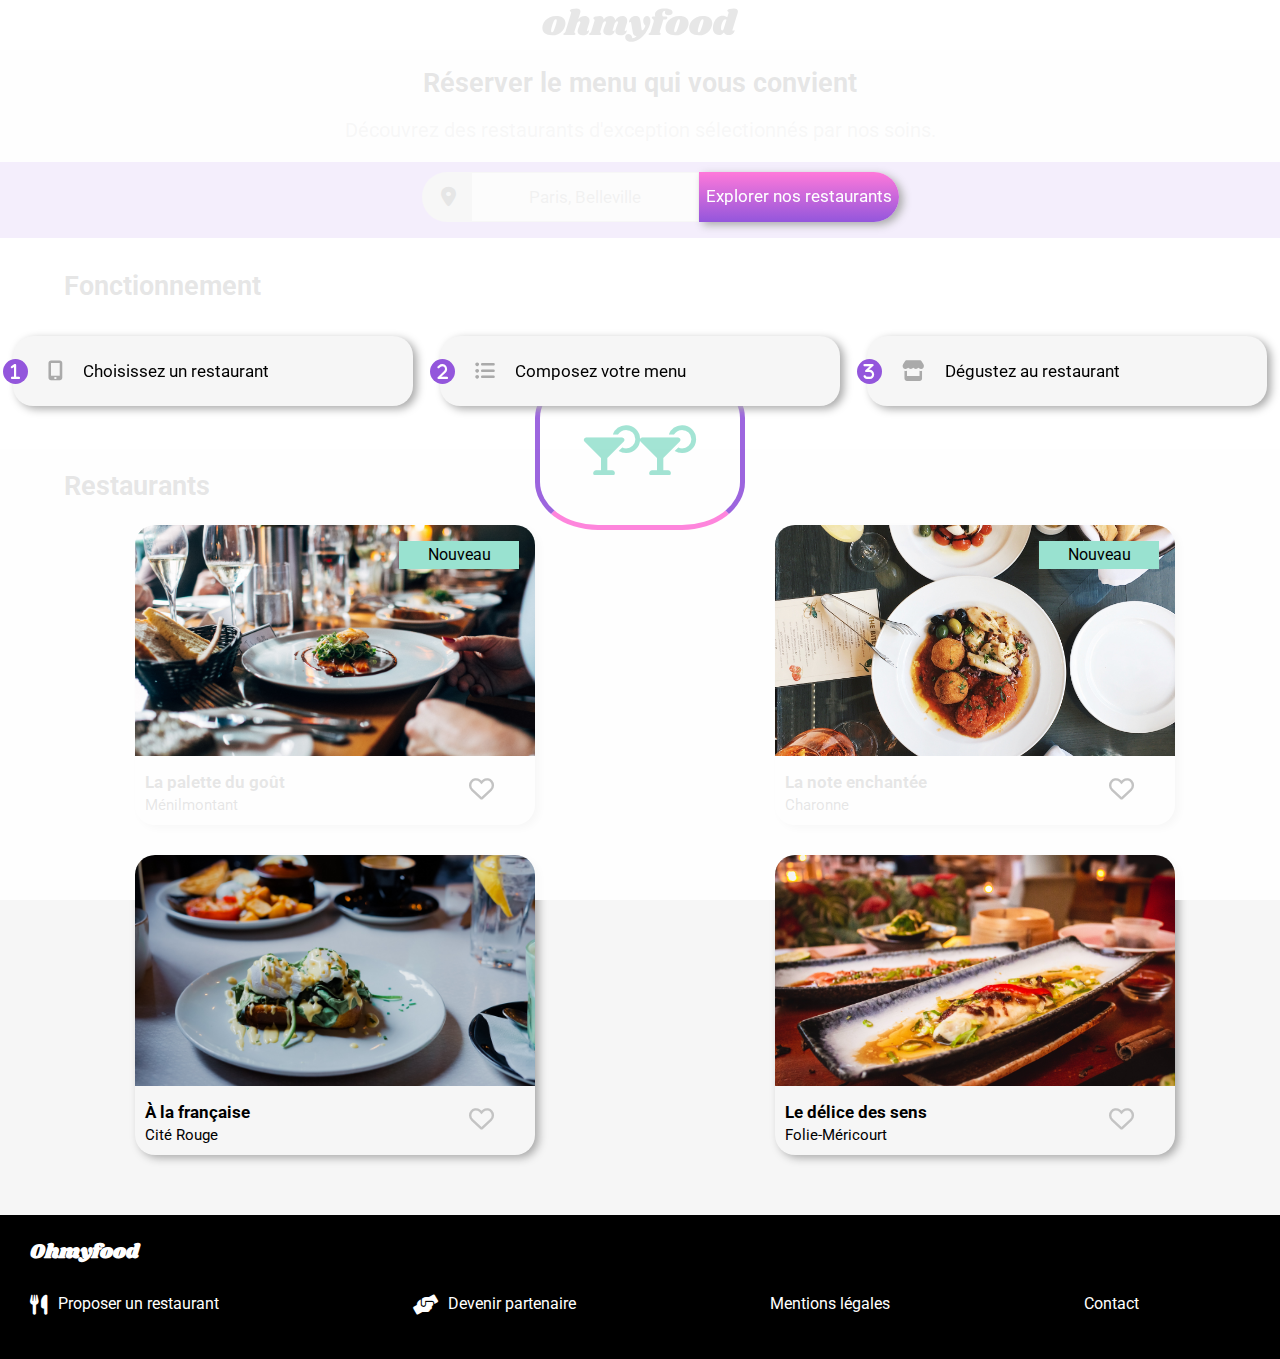
<file: index.html>
<!DOCTYPE html>
<html lang="fr">
    <head>
        <meta charset="UTF-8">
        <meta http-equiv="X-UA-Compatible" content="IE=edge">
        <meta name="viewport" content="width=device-width, initial-scale=1.0">
        <link href="https://fonts.googleapis.com/css2?family=Roboto:wght@100;500;700;900&family=Shrikhand&display=swap" rel="stylesheet">
        <link rel="stylesheet" href="https://cdnjs.cloudflare.com/ajax/libs/font-awesome/6.0.0/css/all.min.css">
        <link rel="stylesheet" href="sass/prefixed/style.css">
        <title>Ohmyfood</title>
    </head>
    <body> 
        <main>
            <div class="loading-spinner">
                <i class="fa-solid fa-martini-glass-citrus fa-martini-glass-citrus--left"></i>
                <i class="fa-solid fa-martini-glass-citrus fa-martini-glass-citrus--right"></i>
            </div>
            <header class="header">
               <a href="#" class="header_link-field-on-logo"><img src="images/ohmyfood@2x.svg" class="header_link-field-on-logo_logo" alt="logo Ohmyfood"/></a>
            </header>
            <section class="section">
                <form method="post" class="form" action="traitement.php" >
                    <div class="form_location-field">
                        <figure class="icon-place"><i class="fa-solid fa-location-dot icon"></i></figure>
                        <input type="text" class="form_location-text" name="city" placeholder="Paris, Belleville"/>
                        <button type="submit" class="btn btn--welcome-page-responsive" >Explorer nos restaurants</button>
                    </div>
                    <div class="form_information">
                        <h1 class="welcome-page-heading">Réserver le menu qui vous convient</h1>
                        <p class="form_information_subtitle">Découvrez des restaurants d'exception sélectionnés par nos soins.</p>
                    </div> 
                    <button type="submit" class="btn btn--welcome-page" >Explorer nos restaurants</button>
                </form>
            </section>  
            <section class="website-running-information section">
                <h2 class="welcome-page-heading">Fonctionnement</h2>
                <div class="website-running-information_fields">
                    <div class="steps-field">
                        <figure class="steps-field_number-place"><i class="fa-solid fa-1 field_number-place_icon"></i></figure>
                        <figure class="steps-field_image-place"><i class="fa-solid fa-mobile-screen-button steps-icon icon"></i></figure>
                        <p>Choisissez un restaurant</p>
                    </div>
                    <div class="steps-field">
                        <figure class="steps-field_number-place"><i class="fa-solid fa-2 field_number-place_icon"></i></figure>
                        <figure class="steps-field_image-place"><i class="fa-solid fa-list-ul steps-icon icon"></i></figure>
                        <p>Composez votre menu</p>
                    </div>
                    <div class="steps-field">
                        <figure class="steps-field_number-place"><i class="fa-solid fa-3 field_number-place_icon"></i></figure>
                        <figure class="steps-field_image-place"><i class="fa-solid fa-store steps-icon icon"></i></figure>
                        <p>Dégustez au restaurant</p>
                    </div>
                </div>
            </section>
            <section class="restaurants-selection section">
                <h2 class="welcome-page-heading">Restaurants</h2>
                <nav class="restaurants">
                    <div class="restaurants_card">
                        <a href="la_palette_du_gout.html" class="restaurants_card_link-field link" target="_blank">
                            <img src="images/photo_la_palette_du_gout.jpg" class="restaurants_card_link-field_image" alt="Restaurant La Palette du Goût"/>
                            <p class="restaurants_card_link-field_frame-for-new-information">Nouveau</p>
                        </a>    
                        <div class="restaurants_card_link-field_comments">
                            <div class="restaurants_card_link-field_comments_field">
                                <a href="la_palette_du_gout.html" class="restaurants_card_link-field_comments_field_link-for-comments link" target="_blank">
                                    <p class="restaurants_card_link-field_comments_field_link-for-comments_restaurant-name">La palette du goût</p>
                                    <p class="restaurants_card_link-field_comments_field_link-for-comments_restaurant-location-name">Ménilmontant</p>
                                </a>
                            </div>    
                            <div class="heart-icon-place">
                                <i class="fa-regular fa-heart far-heart"></i>
                                <i class="fa-solid fa-heart fas-heart"></i>
                            </div>
                        </div>
                    </div>                  
                    <div class="restaurants_card">
                        <a href="la_note_enchantee.html" class="restaurants_card_link-field link" target="_blank">
                                <img src="images/photo_la_note_enchantee.jpg" class="restaurants_card_link-field_image" alt="Restaurant La note enchantée"/>
                                <p class="restaurants_card_link-field_frame-for-new-information">Nouveau</p>
                        </a>
                        <div class="restaurants_card_link-field_comments">
                            <div class="restaurants_card_link-field_comments_field">
                                <a href="la_note_enchantee.html" class="restaurants_card_link-field_comments_field_link-for-comments link" target="_blank">
                                    <p class="restaurants_card_link-field_comments_field_link-for-comments_restaurant-name">La note enchantée</p>
                                    <p class="restaurants_card_link-field_comments_field_link-for-comments_restaurant-location-name">Charonne</p>
                                </a>
                            </div>
                            <div class="heart-icon-place">
                                <i class="fa-regular fa-heart far-heart"></i>
                                <i class="fa-solid fa-heart fas-heart"></i>
                            </div>
                        </div>
                    </div>
                    <div class="restaurants_card">
                        <a href="a_la_francaise.html" class="restaurants_card_link-field link" target="_blank">
                            <img src="images/photo_a_la_francaise.jpg" class="restaurants_card_link-field_image" alt="Restaurant À la française"/>
                        </a> 
                        <div class="restaurants_card_link-field_comments">
                            <div class="restaurants_card_link-field_comments_field">
                                <a href="a_la_francaise.html" class="restaurants_card_link-field_comments_field_link-for-comments link" target="_blank">
                                    <p class="restaurants_card_link-field_comments_field_link-for-comments_restaurant-name">À la française</p>
                                    <p class="restaurants_card_link-field_comments_field_link-for-comments_restaurant-location-name">Cité Rouge</p>
                                </a>
                            </div>
                            <div class="heart-icon-place">
                                <i class="fa-regular fa-heart far-heart"></i>
                                <i class="fa-solid fa-heart fas-heart"></i>
                            </div>
                        </div>
                    </div>
                    <div class="restaurants_card">
                        <a href="le_delice_des_sens.html" class="restaurants_card_link-field link" target="_blank">
                            <img src="images/photo_le_delice_des_sens.jpg" class="restaurants_card_link-field_image" alt="Restaurant Le délice des sens"/>
                        </a>    
                        <div class="restaurants_card_link-field_comments">
                            <div class="restaurants_card_link-field_comments_field">
                                <a href="le_delice_des_sens.html" class="restaurants_card_link-field_comments_field_link-for-comments link" target="_blank">
                                    <p class="restaurants_card_link-field_comments_field_link-for-comments_restaurant-name">Le délice des sens</p>
                                    <p class="restaurants_card_link-field_comments_field_link-for-comments_restaurant-location-name">Folie-Méricourt</p>
                                </a>
                            </div>
                            <div class="heart-icon-place">
                                <i class="fa-regular fa-heart far-heart"></i>
                                <i class="fa-solid fa-heart fas-heart"></i>
                            </div>
                        </div>
                    </div>
                </nav>    
            </section>
            <footer class="footer section">
                <a href="index.html" class="link"><h4 class="footer_logo">Ohmyfood</h4>
                </a>
                <div class="footer_field">
                    <div class="footer_field_for-information">
                        <a href="#" class="link footer_field_for-information_link">
                            <figure class="footer_field_for-information_link_icone-place"><i class="fa-solid fa-utensils icon">
                            </i></figure>
                            <p>Proposer un restaurant</p>
                        </a> 
                    </div>
                    <div class="footer_field_for-information">
                        <a href="#" class="link footer_field_for-information_link" target="_blank">
                            <figure class="footer_field_for-information_link_icone-place"><i class="fa-solid fa-handshake-angle icon"></i></figure>
                            <p>Devenir partenaire</p>
                        </a>
                    </div >
                    <a href="#" class="link footer_field_for-information_link" target="_blank">
                        <p class="additional-info-solicitation_field">Mentions légales</p>
                    </a>
                    <a href="mailto:contact_ohmyfood@gmail.com" class="link footer_field_for-information_link"> 
                        <p class="additional-info-solicitation_field">Contact</p>
                    </a>
                </div>
            </footer>
         </main>
    </body>
</html>
</file>
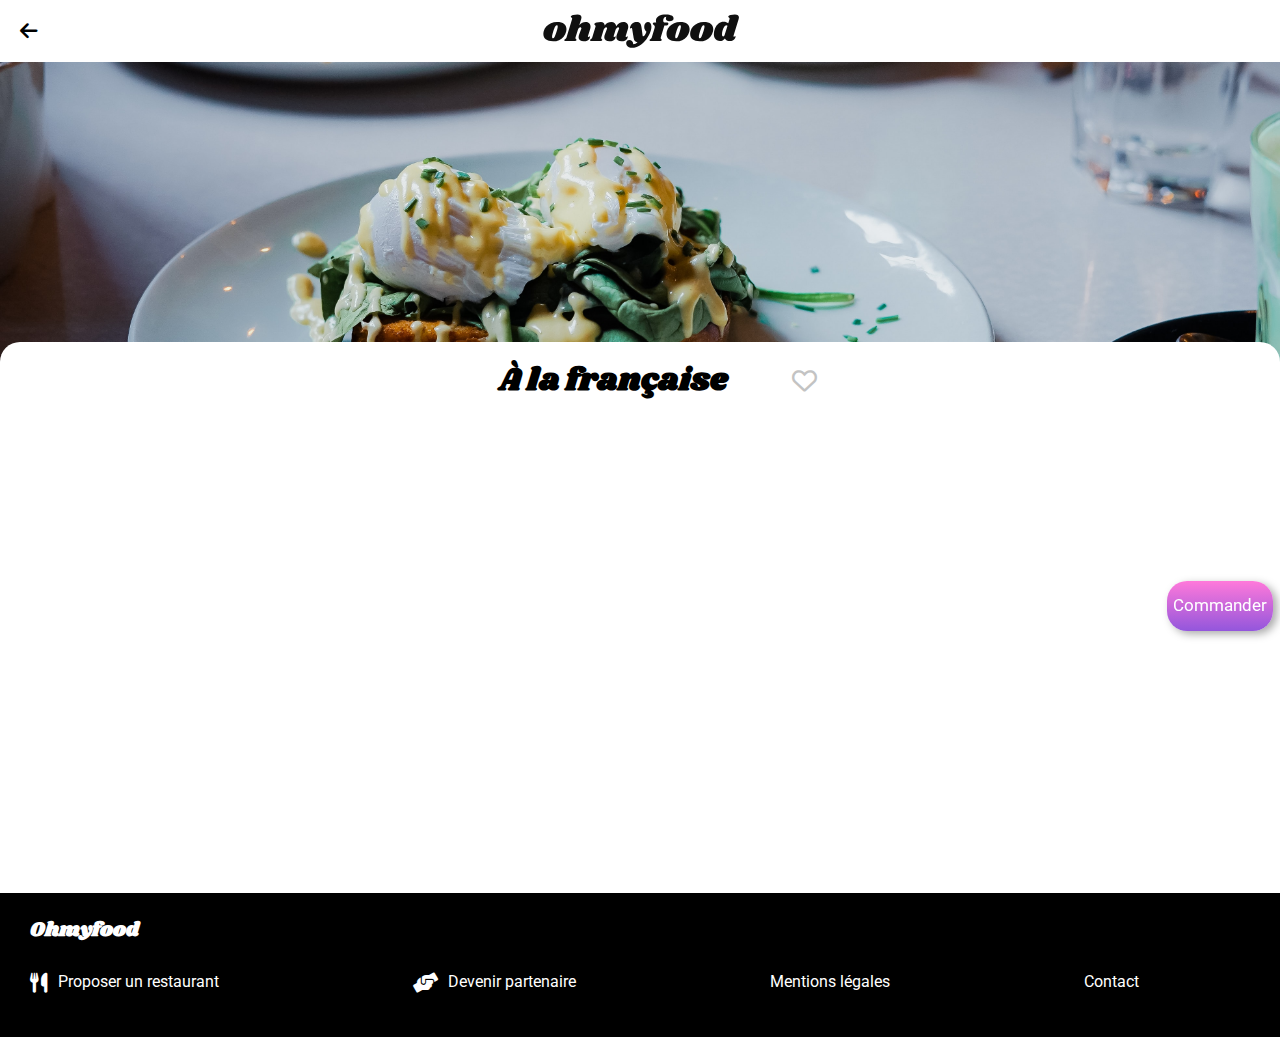
<file: a_la_francaise.html>
<!DOCTYPE html>
<html lang="fr">
    <head>
        <meta charset="UTF-8">
        <meta http-equiv="X-UA-Compatible" content="IE=edge">
        <meta name="viewport" content="width=device-width, initial-scale=1.0">
        <link href="https://fonts.googleapis.com/css2?family=Roboto:wght@100;500;700;900&family=Shrikhand&display=swap" rel="stylesheet">
        <link rel="stylesheet" href="https://cdnjs.cloudflare.com/ajax/libs/font-awesome/6.0.0/css/all.min.css">
        <link rel="stylesheet" href="sass/prefixed/style.css">
        <title>Ohmyfood</title>
    </head>
    <body>
        <main>
            <header class="header">
                <a href="index.html" class="header_link-field-on-arrow"><i class="fas fa-regular fa-arrow-left header_link-field-on-arrow_page-redirection"></i></a>
                <a href="index.html" class="header_link-field-on-logo header_link-field-on-logo--restaurant-page"><img class="header_link-field-on-logo_logo " src="images/ohmyfood@2x.svg" alt="logo Ohmyfood"/></a>
            </header>
            <section class="restaurant section">
                <div class="restaurant_image-place"><img src="images/photo_a_la_francaise.jpg" class="restaurant_image-place_image" alt="Restaurant La Palette du Goût image"></div>
                <div class="restaurant_presentation">
                    <div class="restaurant_presentation_menu">
                        <div class="restaurant_presentation_menu_heading-place">
                            <h1 class="restaurant_presentation_menu_heading-place_heading">À la française</h1>
                            <div class="heart-icon-place restaurant_presentation_menu_heading-place_heart">
                                <i class="fa-regular fa-heart far-heart"></i>
                                <i class="fa-solid fa-heart fas-heart"></i>
                            </div>
                        </div>
                        <form method="post" action="traitement.php" class="menu-form">
                            <div class="menu-step menu-step--1">
                                <h2 class="menu-step_heading">ENTRE&Eacute;S</h2>
                                <div class="menu-step_comments">
                                    <div class="menu-step_comments_field">
                                        <div class="menu-step_comments_field_details">
                                            <p class="menu-step_comments_field_details_name">Tartare de poulpe acidulé</p>
                                            <p class="menu-step_comments_field_details_additionnal-information">Aux zestes d'orange</p>
                                        </div>
                                        <div class="menu-step_comments_field_price-selection-field">
                                            <div class="menu-step_comments_field_price-selection-field_price">25€</div>
                                            <div class="menu-step_comments_field_price-selection-field_selection"><i class="fa-solid fa-circle-check icon check-icon"></i></div>
                                        </div>
                                    </div>
                                    <div class="menu-step_comments_field">
                                        <div class="menu-step_comments_field_details">
                                            <p class="menu-step_comments_field_details_name">Velouté de légumes d'antan</p>
                                            <p class="menu-step_comments_field_details_additionnal-information">Carotte, panais, topinambour</p>
                                        </div>
                                        <div class="menu-step_comments_field_price-selection-field">
                                            <div class="menu-step_comments_field_price-selection-field_price">35€</div>
                                            <div class="menu-step_comments_field_price-selection-field_selection"><i class="fa-solid fa-circle-check icon check-icon"></i></div>
                                        </div>
                                    </div>
                                    <div class="menu-step_comments_field">
                                        <div class="menu-step_comments_field_details">
                                            <p class="menu-step_comments_field_details_name">Soupe à l'oignon</p>
                                            <p class="menu-step_comments_field_details_additionnal-information">Revisitée</p>
                                        </div>
                                        <div class="menu-step_comments_field_price-selection-field">
                                            <div class="menu-step_comments_field_price-selection-field_price">20€</div>
                                            <div class="menu-step_comments_field_price-selection-field_selection"><i class="fas fa-solid fa-circle-check icon check-icon"></i></div>
                                        </div>
                                    </div>
                                </div>
                            </div>
                            <div class="menu-step menu-step--2">
                                <h2 class="menu-step_heading menu-step_heading--right-position">PLATS</h2>
                                <div class="menu-step_comments">
                                    <div class="menu-step_comments_field">
                                        <div class="menu-step_comments_field_details">
                                            <p class="menu-step_comments_field_details_name">Coquilles Saint-Jacques</p>
                                            <p class="menu-step_comments_field_details_additionnal-information">Accompagnées d'une purée de panais</p>
                                        </div>
                                        <div class="menu-step_comments_field_price-selection-field">
                                            <div class="menu-step_comments_field_price-selection-field_price">40€</div>
                                            <div class="menu-step_comments_field_price-selection-field_selection"><i class="fa-solid fa-circle-check icon check-icon"></i></div>
                                        </div>
                                    </div>    
                                    <div class="menu-step_comments_field">
                                        <div class="menu-step_comments_field_details">
                                            <p class="menu-step_comments_field_details_name">Magret de canard</p>
                                            <p class="menu-step_comments_field_details_additionnal-information">Et parmentier de pommes de terre</p>
                                        </div>
                                        <div class="menu-step_comments_field_price-selection-field">
                                            <div class="menu-step_comments_field_price-selection-field_price">35€</div>
                                            <div class="menu-step_comments_field_price-selection-field_selection"><i class="fa-solid fa-circle-check icon check-icon"></i></div>
                                        </div>
                                    </div>
                                    <div class="menu-step_comments_field">
                                        <div class="menu-step_comments_field_details">
                                            <p class="menu-step_comments_field_details_name">Pigeonneau d’Ille-et-Vilaine</p>
                                            <p class="menu-step_comments_field_details_additionnal-information">Sur son lit de gnocchis aux légumes</p>
                                        </div>
                                        <div class="menu-step_comments_field_price-selection-field">
                                            <div class="menu-step_comments_field_price-selection-field_price">44€</div>
                                            <div class="menu-step_comments_field_price-selection-field_selection"><i class="fa-solid fa-circle-check icon check-icon"></i></div>
                                        </div>
                                    </div>
                                </div>
                            </div>
                            <div class="menu-step menu-step--3">
                                <h2 class="menu-step_heading">DESSERT</h2>
                                <div class="menu-step_comments">
                                    <div class="menu-step_comments_field">
                                        <div class="menu-step_comments_field_details">
                                            <p class="menu-step_comments_field_details_name">Pétales de violettes glacés</p>
                                            <p class="menu-step_comments_field_details_additionnal-information">Et purée de noisettes</p>
                                        </div>
                                        <div class="menu-step_comments_field_price-selection-field">
                                            <div class="menu-step_comments_field_price-selection-field_price">18€</div>
                                            <div class="menu-step_comments_field_price-selection-field_selection"><i class="fa-solid fa-circle-check icon check-icon"></i></div>
                                        </div>
                                    </div>
                                    <div class="menu-step_comments_field">
                                        <div class="menu-step_comments_field_details">
                                            <p class="menu-step_comments_field_details_name">Fondant au chocolat</p>
                                            <p class="menu-step_comments_field_details_additionnal-information">Revisité</p>
                                        </div>
                                        <div class="menu-step_comments_field_price-selection-field">
                                            <div class="menu-step_comments_field_price-selection-field_price">22€</div>
                                            <div class="menu-step_comments_field_price-selection-field_selection"><i class="fa-solid fa-circle-check icon check-icon"></i></div>
                                        </div>
                                    </div>
                                    <div class="menu-step_comments_field">
                                        <div class="menu-step_comments_field_details">
                                            <p class="menu-step_comments_field_details_name">Millefeuille croustillant</p>
                                            <p class="menu-step_comments_field_details_additionnal-information">Myrtilles et pâte d’amande</p>
                                        </div>
                                        <div class="menu-step_comments_field_price-selection-field">
                                            <div class="menu-step_comments_field_price-selection-field_price">23€</div>
                                            <div class="menu-step_comments_field_price-selection-field_selection"><i class="fa-solid fa-circle-check icon check-icon"></i></div>
                                        </div>
                                    </div>
                                </div>
                            </div>
                            <button type="submit" class="btn" >Commander</button>
                        </form>
                    </div>     
                </div>
            </section>      
            <footer class="footer section">
                <a href="index.html" class="link"><h4 class="footer_logo">Ohmyfood</h4>
                </a>
                <div class="footer_field">
                    <div class="footer_field_for-information">
                        <a href="#" class="link footer_field_for-information_link">
                            <figure class="footer_field_for-information_link_icone-place"><i class="fa-solid fa-utensils icon">
                            </i></figure>
                            <p>Proposer un restaurant</p>
                        </a> 
                    </div>
                    <div class="footer_field_for-information">
                        <a href="#" class="link footer_field_for-information_link" target="_blank">
                            <figure class="footer_field_for-information_link_icone-place"><i class="fa-solid fa-handshake-angle icon"></i></figure>
                            <p>Devenir partenaire</p>
                        </a>
                    </div >
                    <a href="#" class="link footer_field_for-information_link" target="_blank">
                        <p class="additional-info-solicitation_field">Mentions légales</p>
                    </a>
                    <a href="mailto:contact_ohmyfood@gmail.com" class="link footer_field_for-information_link"> 
                        <p class="additional-info-solicitation_field">Contact</p>
                    </a>
                </div>
            </footer>
         </main>
    </body>
</html>
</file>
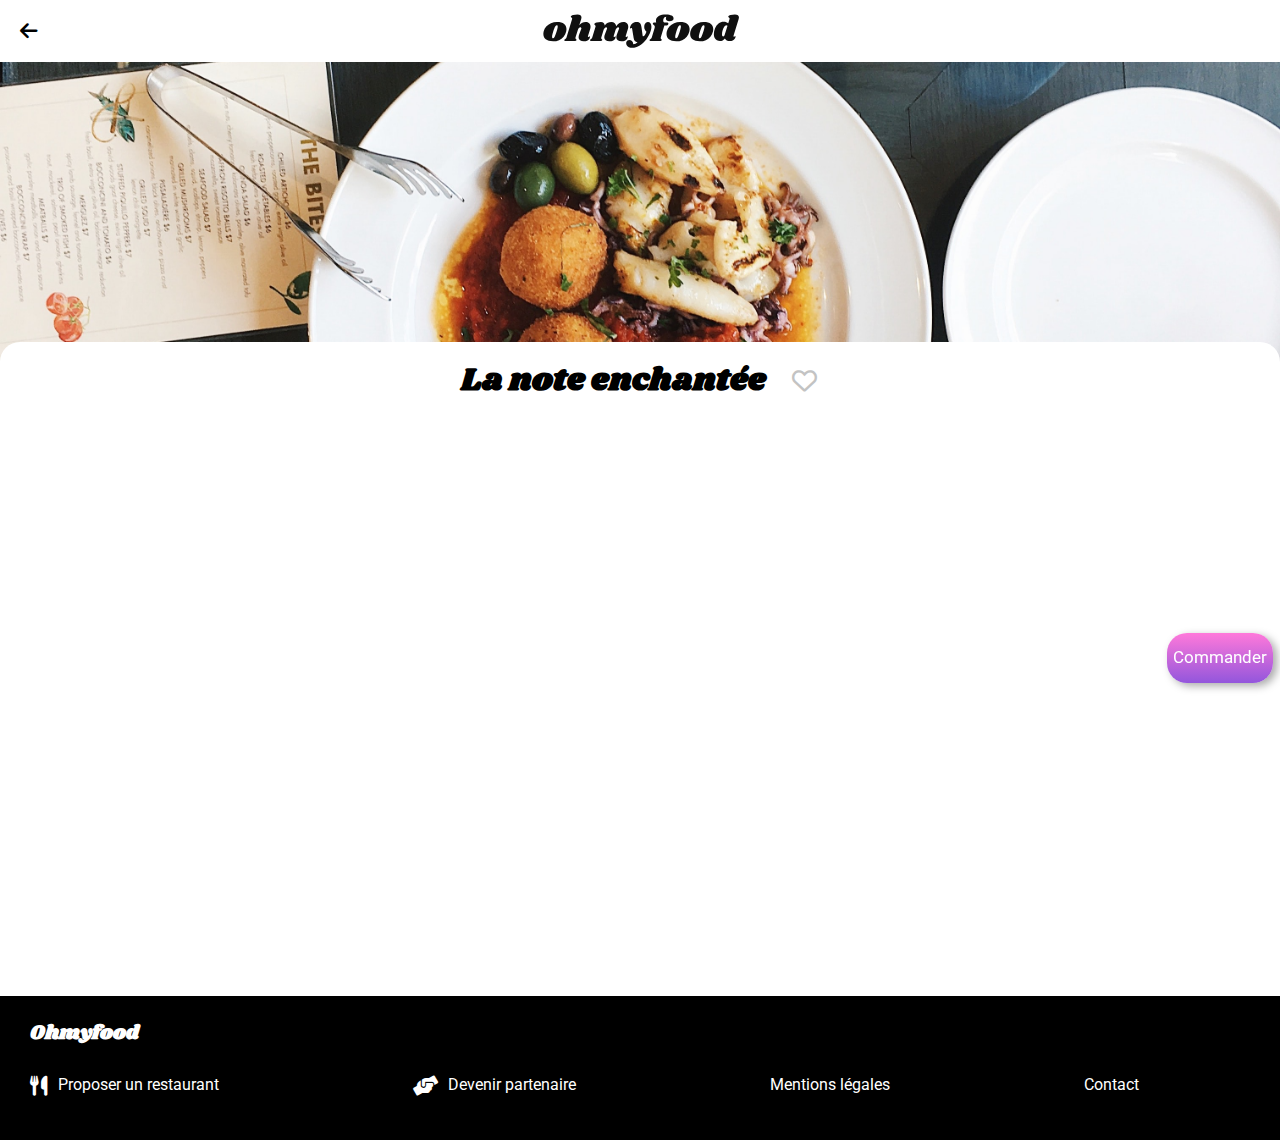
<file: la_note_enchantee.html>
<!DOCTYPE html>
<html lang="fr">
    <head>
        <meta charset="UTF-8">
        <meta http-equiv="X-UA-Compatible" content="IE=edge">
        <meta name="viewport" content="width=device-width, initial-scale=1.0">
        <link href="https://fonts.googleapis.com/css2?family=Roboto:wght@100;500;700;900&family=Shrikhand&display=swap" rel="stylesheet">
        <link rel="stylesheet" href="https://cdnjs.cloudflare.com/ajax/libs/font-awesome/6.0.0/css/all.min.css">
        <link rel="stylesheet" href="sass/prefixed/style.css">
        <title>Ohmyfood</title>
    </head>
    <body>
        <main>
            <header class="header">
                <a href="index.html" class="header_link-field-on-arrow"><i class="fas fa-regular fa-arrow-left header_link-field-on-arrow_page-redirection"></i></a>
                <a href="index.html" class="header_link-field-on-logo header_link-field-on-logo--restaurant-page"><img class="header_link-field-on-logo_logo " src="images/ohmyfood@2x.svg" alt="logo Ohmyfood"/></a>
            </header>
            <section class="restaurant section">
                <div class="restaurant_image-place"><img src="images/photo_la_note_enchantee.jpg" class="restaurant_image-place_image" alt="Restaurant La Palette du Goût image"></div>
                <div class="restaurant_presentation">
                    <div class="restaurant_presentation_menu">
                        <div class="restaurant_presentation_menu_heading-place">
                            <h1 class="restaurant_presentation_menu_heading-place_heading">La note enchantée</h1>
                            <div class="heart-icon-place restaurant_presentation_menu_heading-place_heart">
                                <i class="fa-regular fa-heart far-heart"></i>
                                <i class="fa-solid fa-heart fas-heart"></i>
                            </div>
                        </div>
                        <form method="post" action="traitement.php" class="menu-form">
                            <div class="menu-step menu-step--1">
                                <h2 class="menu-step_heading">ENTRE&Eacute;S</h2>
                                <div class="menu-step_comments">
                                    <div class="menu-step_comments_field">
                                        <div class="menu-step_comments_field_details">
                                            <p class="menu-step_comments_field_details_name">Ravioles de foie gras</p>
                                            <p class="menu-step_comments_field_details_additionnal-information">Accompagnés de leur crème à la truffe</p>
                                        </div>
                                        <div class="menu-step_comments_field_price-selection-field">
                                            <div class="menu-step_comments_field_price-selection-field_price">25€</div>
                                            <div class="menu-step_comments_field_price-selection-field_selection"><i class="fa-solid fa-circle-check icon check-icon"></i></div>
                                        </div>
                                    </div>
                                    <div class="menu-step_comments_field">
                                        <div class="menu-step_comments_field_details">
                                            <p class="menu-step_comments_field_details_name">Caviar osciètre</p>
                                            <p class="menu-step_comments_field_details_additionnal-information">Sur blini à la farine de blé noir</p>
                                        </div>
                                        <div class="menu-step_comments_field_price-selection-field">
                                            <div class="menu-step_comments_field_price-selection-field_price">35€</div>
                                            <div class="menu-step_comments_field_price-selection-field_selection"><i class="fa-solid fa-circle-check icon check-icon"></i></div>
                                        </div>
                                    </div>
                                    <div class="menu-step_comments_field">
                                        <div class="menu-step_comments_field_details">
                                            <p class="menu-step_comments_field_details_name">Homard et espuma de potiron</p>
                                            <p class="menu-step_comments_field_details_additionnal-information">Mariné aux zestes d'orange</p>
                                        </div>
                                        <div class="menu-step_comments_field_price-selection-field">
                                            <div class="menu-step_comments_field_price-selection-field_price">20€</div>
                                            <div class="menu-step_comments_field_price-selection-field_selection"><i class="fas fa-solid fa-circle-check icon check-icon"></i></div>
                                        </div>
                                    </div>
                                    <div class="menu-step_comments_field">
                                        <div class="menu-step_comments_field_details">
                                            <p class="menu-step_comments_field_details_name">Foie gras de canard cuit entier</p>
                                            <p class="menu-step_comments_field_details_additionnal-information">Confiture de figue et pain toasté
                                            </p>
                                        </div>
                                        <div class="menu-step_comments_field_price-selection-field">
                                            <div class="menu-step_comments_field_price-selection-field_price">35€</div>
                                            <div class="menu-step_comments_field_price-selection-field_selection"><i class="fas fa-solid fa-circle-check icon check-icon"></i></div>
                                        </div>
                                    </div>
                                </div>
                            </div>
                            <div class="menu-step menu-step--2">
                                <h2 class="menu-step_heading menu-step_heading--right-position">PLATS</h2>
                                <div class="menu-step_comments">
                                    <div class="menu-step_comments_field">
                                        <div class="menu-step_comments_field_details">
                                            <p class="menu-step_comments_field_details_name">Noix de coquilles Saint-Jacques</p>
                                            <p class="menu-step_comments_field_details_additionnal-information">Sur lit de purée de céleri-rave</p>
                                        </div>
                                        <div class="menu-step_comments_field_price-selection-field">
                                            <div class="menu-step_comments_field_price-selection-field_price">40€</div>
                                            <div class="menu-step_comments_field_price-selection-field_selection"><i class="fa-solid fa-circle-check icon check-icon"></i></div>
                                        </div>
                                    </div>    
                                    <div class="menu-step_comments_field">
                                        <div class="menu-step_comments_field_details">
                                            <p class="menu-step_comments_field_details_name">Langoustine poêlée</p>
                                            <p class="menu-step_comments_field_details_additionnal-information">Purée de patate douce</p>
                                        </div>
                                        <div class="menu-step_comments_field_price-selection-field">
                                            <div class="menu-step_comments_field_price-selection-field_price">35€</div>
                                            <div class="menu-step_comments_field_price-selection-field_selection"><i class="fa-solid fa-circle-check icon check-icon"></i></div>
                                        </div>
                                    </div>
                                    <div class="menu-step_comments_field">
                                        <div class="menu-step_comments_field_details">
                                            <p class="menu-step_comments_field_details_name">Mijoté de queue de boeuf </p>
                                            <p class="menu-step_comments_field_details_additionnal-information">Et riz sauvage aux zestes de citron</p>
                                        </div>
                                        <div class="menu-step_comments_field_price-selection-field">
                                            <div class="menu-step_comments_field_price-selection-field_price">44€</div>
                                            <div class="menu-step_comments_field_price-selection-field_selection"><i class="fa-solid fa-circle-check icon check-icon"></i></div>
                                        </div>
                                    </div>
                                </div>
                            </div>
                            <div class="menu-step menu-step--3">
                                <h2 class="menu-step_heading">DESSERT</h2>
                                <div class="menu-step_comments">
                                    <div class="menu-step_comments_field">
                                        <div class="menu-step_comments_field_details">
                                            <p class="menu-step_comments_field_details_name">Macaron noisette et chocolat</p>
                                            <p class="menu-step_comments_field_details_additionnal-information">Glace au caramel brun et sel de Guérande</p>
                                        </div>
                                        <div class="menu-step_comments_field_price-selection-field">
                                            <div class="menu-step_comments_field_price-selection-field_price">18€</div>
                                            <div class="menu-step_comments_field_price-selection-field_selection"><i class="fa-solid fa-circle-check icon check-icon"></i></div>
                                        </div>
                                    </div>
                                    <div class="menu-step_comments_field">
                                        <div class="menu-step_comments_field_details">
                                            <p class="menu-step_comments_field_details_name">Baba au rhum revisité</p>
                                            <p class="menu-step_comments_field_details_additionnal-information">Avec son coulis de citron</p>
                                        </div>
                                        <div class="menu-step_comments_field_price-selection-field">
                                            <div class="menu-step_comments_field_price-selection-field_price">22€</div>
                                            <div class="menu-step_comments_field_price-selection-field_selection"><i class="fa-solid fa-circle-check icon check-icon"></i></div>
                                        </div>
                                    </div>
                                    <div class="menu-step_comments_field">
                                        <div class="menu-step_comments_field_details">
                                            <p class="menu-step_comments_field_details_name">Tarte au citron meringuée</p>
                                            <p class="menu-step_comments_field_details_additionnal-information">Déstructurée</p>
                                        </div>
                                        <div class="menu-step_comments_field_price-selection-field">
                                            <div class="menu-step_comments_field_price-selection-field_price">23€</div>
                                            <div class="menu-step_comments_field_price-selection-field_selection"><i class="fa-solid fa-circle-check icon check-icon"></i></div>
                                        </div>
                                    </div>
                                </div>
                            </div>
                            <button type="submit" class="btn" >Commander</button>
                        </form>
                    </div>     
                </div>
            </section>      
            <footer class="footer section">
                <a href="index.html" class="link"><h4 class="footer_logo">Ohmyfood</h4>
                </a>
                <div class="footer_field">
                    <div class="footer_field_for-information">
                        <a href="#" class="link footer_field_for-information_link">
                            <figure class="footer_field_for-information_link_icone-place"><i class="fa-solid fa-utensils icon">
                            </i></figure>
                            <p>Proposer un restaurant</p>
                        </a> 
                    </div>
                    <div class="footer_field_for-information">
                        <a href="#" class="link footer_field_for-information_link" target="_blank">
                            <figure class="footer_field_for-information_link_icone-place"><i class="fa-solid fa-handshake-angle icon"></i></figure>
                            <p>Devenir partenaire</p>
                        </a>
                    </div >
                    <a href="#" class="link footer_field_for-information_link" target="_blank">
                        <p class="additional-info-solicitation_field">Mentions légales</p>
                    </a>
                    <a href="mailto:contact_ohmyfood@gmail.com" class="link footer_field_for-information_link"> 
                        <p class="additional-info-solicitation_field">Contact</p>
                    </a>
                </div>
            </footer>
         </main>
    </body>
</html>
</file>
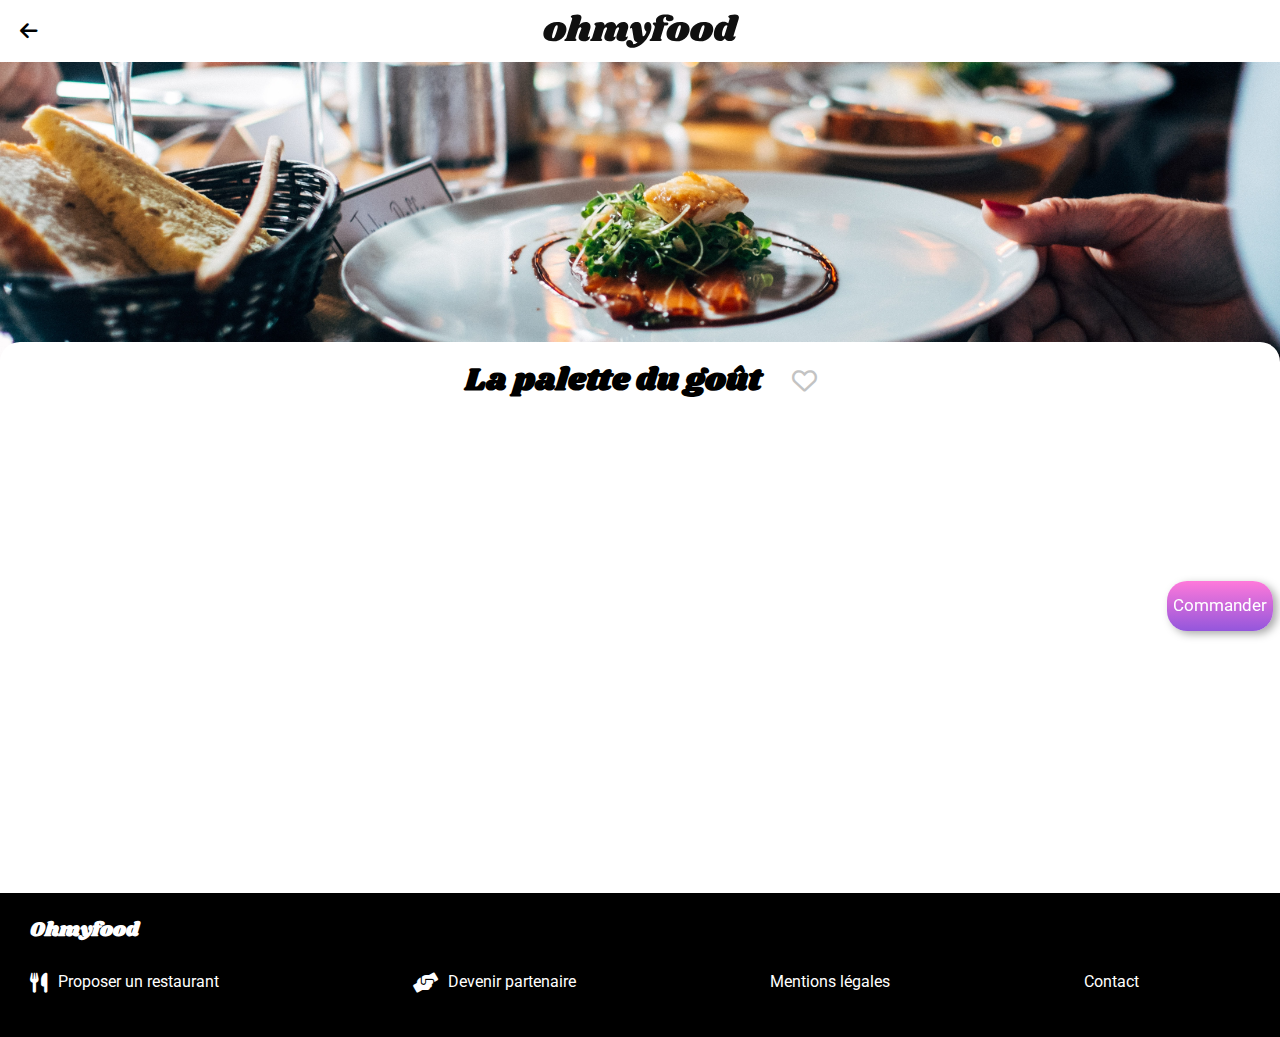
<file: la_palette_du_gout.html>
<!DOCTYPE html>
<html lang="fr">
    <head>
        <meta charset="UTF-8">
        <meta http-equiv="X-UA-Compatible" content="IE=edge">
        <meta name="viewport" content="width=device-width, initial-scale=1.0">
        <link href="https://fonts.googleapis.com/css2?family=Roboto:wght@100;500;700;900&family=Shrikhand&display=swap" rel="stylesheet">
        <link rel="stylesheet" href="https://cdnjs.cloudflare.com/ajax/libs/font-awesome/6.0.0/css/all.min.css">
        <link rel="stylesheet" href="sass/prefixed/style.css">
        <title>Ohmyfood</title>
    </head>
    <body>
        <main>
            <header class="header">
                <a href="index.html" class="header_link-field-on-arrow"><i class="fas fa-regular fa-arrow-left header_link-field-on-arrow_page-redirection"></i></a>
                <a href="index.html" class="header_link-field-on-logo header_link-field-on-logo--restaurant-page"><img class="header_link-field-on-logo_logo " src="images/ohmyfood@2x.svg" alt="logo Ohmyfood"/></a>
            </header>
            <section class="restaurant section">
                <div class="restaurant_image-place"><img src="images/photo_la_palette_du_gout.jpg" class="restaurant_image-place_image" alt="Restaurant La Palette du Goût image"></div>
                <div class="restaurant_presentation">
                    <div class="restaurant_presentation_menu">
                        <div class="restaurant_presentation_menu_heading-place">
                            <h1 class="restaurant_presentation_menu_heading-place_heading">La palette du goût</h1>
                            <div class="heart-icon-place restaurant_presentation_menu_heading-place_heart">
                                <i class="fa-regular fa-heart far-heart"></i>
                                <i class="fa-solid fa-heart fas-heart"></i>
                            </div>
                        </div>
                        <form method="post" action="traitement.php" class="menu-form">
                            <div class="menu-step menu-step--1">
                                <h2 class="menu-step_heading">ENTRE&Eacute;S</h2>
                                <div class="menu-step_comments">
                                    <div class="menu-step_comments_field">
                                        <div class="menu-step_comments_field_details">
                                            <p class="menu-step_comments_field_details_name">Fricassée d'escargot</p>
                                            <p class="menu-step_comments_field_details_additionnal-information">Au piment d'Espelette</p>
                                        </div>
                                        <div class="menu-step_comments_field_price-selection-field">
                                            <div class="menu-step_comments_field_price-selection-field_price">25€</div>
                                            <div class="menu-step_comments_field_price-selection-field_selection"><i class="fa-solid fa-circle-check icon check-icon"></i></div>
                                        </div>
                                    </div>
                                    <div class="menu-step_comments_field">
                                        <div class="menu-step_comments_field_details">
                                            <p class="menu-step_comments_field_details_name">Foie gras de canard mi-cuit</p>
                                            <p class="menu-step_comments_field_details_additionnal-information">Et ses copeaux de truffe noire</p>
                                        </div>
                                        <div class="menu-step_comments_field_price-selection-field">
                                            <div class="menu-step_comments_field_price-selection-field_price">35€</div>
                                            <div class="menu-step_comments_field_price-selection-field_selection"><i class="fa-solid fa-circle-check icon check-icon"></i></div>
                                        </div>
                                    </div>
                                    <div class="menu-step_comments_field">
                                        <div class="menu-step_comments_field_details">
                                            <p class="menu-step_comments_field_details_name">Oeuf au plat</p>
                                            <p class="menu-step_comments_field_details_additionnal-information">Assaisonné à la truffe sur lit de caviar</p>
                                        </div>
                                        <div class="menu-step_comments_field_price-selection-field">
                                            <div class="menu-step_comments_field_price-selection-field_price">20€</div>
                                            <div class="menu-step_comments_field_price-selection-field_selection"><i class="fas fa-solid fa-circle-check icon check-icon"></i></div>
                                        </div>
                                    </div>
                                </div>
                            </div>
                            <div class="menu-step menu-step--2">
                                <h2 class="menu-step_heading menu-step_heading--right-position">PLATS</h2>
                                <div class="menu-step_comments">
                                    <div class="menu-step_comments_field">
                                        <div class="menu-step_comments_field_details">
                                            <p class="menu-step_comments_field_details_name">Filet de boeuf aux herbes</p>
                                            <p class="menu-step_comments_field_details_additionnal-information">Accompagné de sa ribambelle de légumes</p>
                                        </div>
                                        <div class="menu-step_comments_field_price-selection-field">
                                            <div class="menu-step_comments_field_price-selection-field_price">40€
                                            </div>
                                            <div class="menu-step_comments_field_price-selection-field_selection"><i class="fa-solid fa-circle-check icon check-icon"></i></div>
                                        </div>
                                    </div>    
                                    <div class="menu-step_comments_field">
                                        <div class="menu-step_comments_field_details">
                                            <p class="menu-step_comments_field_details_name">Parmentier de queue de boeuf</p>
                                            <p class="menu-step_comments_field_details_additionnal-information">À la truffe noire sur sa purée de panais</p>
                                        </div>
                                        <div class="menu-step_comments_field_price-selection-field">
                                            <div class="menu-step_comments_field_price-selection-field_price">35€</div>
                                            <div class="menu-step_comments_field_price-selection-field_selection"><i class="fa-solid fa-circle-check icon check-icon"></i></div>
                                        </div>
                                    </div>
                                    <div class="menu-step_comments_field">
                                        <div class="menu-step_comments_field_details">
                                            <p class="menu-step_comments_field_details_name">Filet de turbot</p>
                                            <p class="menu-step_comments_field_details_additionnal-information">Aux agrumes</p>
                                        </div>
                                        <div class="menu-step_comments_field_price-selection-field">
                                            <div class="menu-step_comments_field_price-selection-field_price">44€</div>
                                            <div class="menu-step_comments_field_price-selection-field_selection"><i class="fa-solid fa-circle-check icon check-icon"></i></div>
                                        </div>
                                    </div>
                                </div>
                            </div>
                            <div class="menu-step menu-step--3">
                                <h2 class="menu-step_heading">DESSERT</h2>
                                <div class="menu-step_comments">
                                    <div class="menu-step_comments_field">
                                        <div class="menu-step_comments_field_details">
                                            <p class="menu-step_comments_field_details_name">Paris-Brest</p>
                                            <p class="menu-step_comments_field_details_additionnal-information">Revisité</p>
                                        </div>
                                        <div class="menu-step_comments_field_price-selection-field">
                                            <div class="menu-step_comments_field_price-selection-field_price">18€</div>
                                            <div class="menu-step_comments_field_price-selection-field_selection"><i class="fa-solid fa-circle-check icon check-icon"></i></div>
                                        </div>
                                    </div>
                                    <div class="menu-step_comments_field">
                                        <div class="menu-step_comments_field_details">
                                            <p class="menu-step_comments_field_details_name">Macaron au chocolat d'exception </p>
                                            <p class="menu-step_comments_field_details_additionnal-information">Et glace à la vanille de Madagascar</p>
                                        </div>
                                        <div class="menu-step_comments_field_price-selection-field">
                                            <div class="menu-step_comments_field_price-selection-field_price">22€</div>
                                            <div class="menu-step_comments_field_price-selection-field_selection"><i class="fa-solid fa-circle-check icon check-icon"></i></div>
                                        </div>
                                    </div>
                                    <div class="menu-step_comments_field">
                                        <div class="menu-step_comments_field_details">
                                            <p class="menu-step_comments_field_details_name">Mousse au chocolat </p>
                                            <p class="menu-step_comments_field_details_additionnal-information">Au piment d'Espelette et à la truffe noire</p>
                                        </div>
                                        <div class="menu-step_comments_field_price-selection-field">
                                            <div class="menu-step_comments_field_price-selection-field_price">23€</div>
                                            <div class="menu-step_comments_field_price-selection-field_selection"><i class="fa-solid fa-circle-check icon check-icon"></i></div>
                                        </div>
                                    </div>
                                </div>
                            </div>
                            <button type="submit" class="btn" >Commander</button>
                        </form>
                    </div>     
                </div>
            </section>      
            <footer class="footer section">
                <a href="index.html" class="link"><h4 class="footer_logo">Ohmyfood</h4>
                </a>
                <div class="footer_field">
                    <div class="footer_field_for-information">
                        <a href="#" class="link footer_field_for-information_link">
                            <figure class="footer_field_for-information_link_icone-place"><i class="fa-solid fa-utensils icon">
                            </i></figure>
                            <p>Proposer un restaurant</p>
                        </a> 
                    </div>
                    <div class="footer_field_for-information">
                        <a href="#" class="link footer_field_for-information_link" target="_blank">
                            <figure class="footer_field_for-information_link_icone-place"><i class="fa-solid fa-handshake-angle icon"></i></figure>
                            <p>Devenir partenaire</p>
                        </a>
                    </div >
                    <a href="#" class="link footer_field_for-information_link" target="_blank">
                        <p class="additional-info-solicitation_field">Mentions légales</p>
                    </a>
                    <a href="mailto:contact_ohmyfood@gmail.com" class="link footer_field_for-information_link"> 
                        <p class="additional-info-solicitation_field">Contact</p>
                    </a>
                </div>
            </footer>
         </main>
    </body>
</html>
</file>
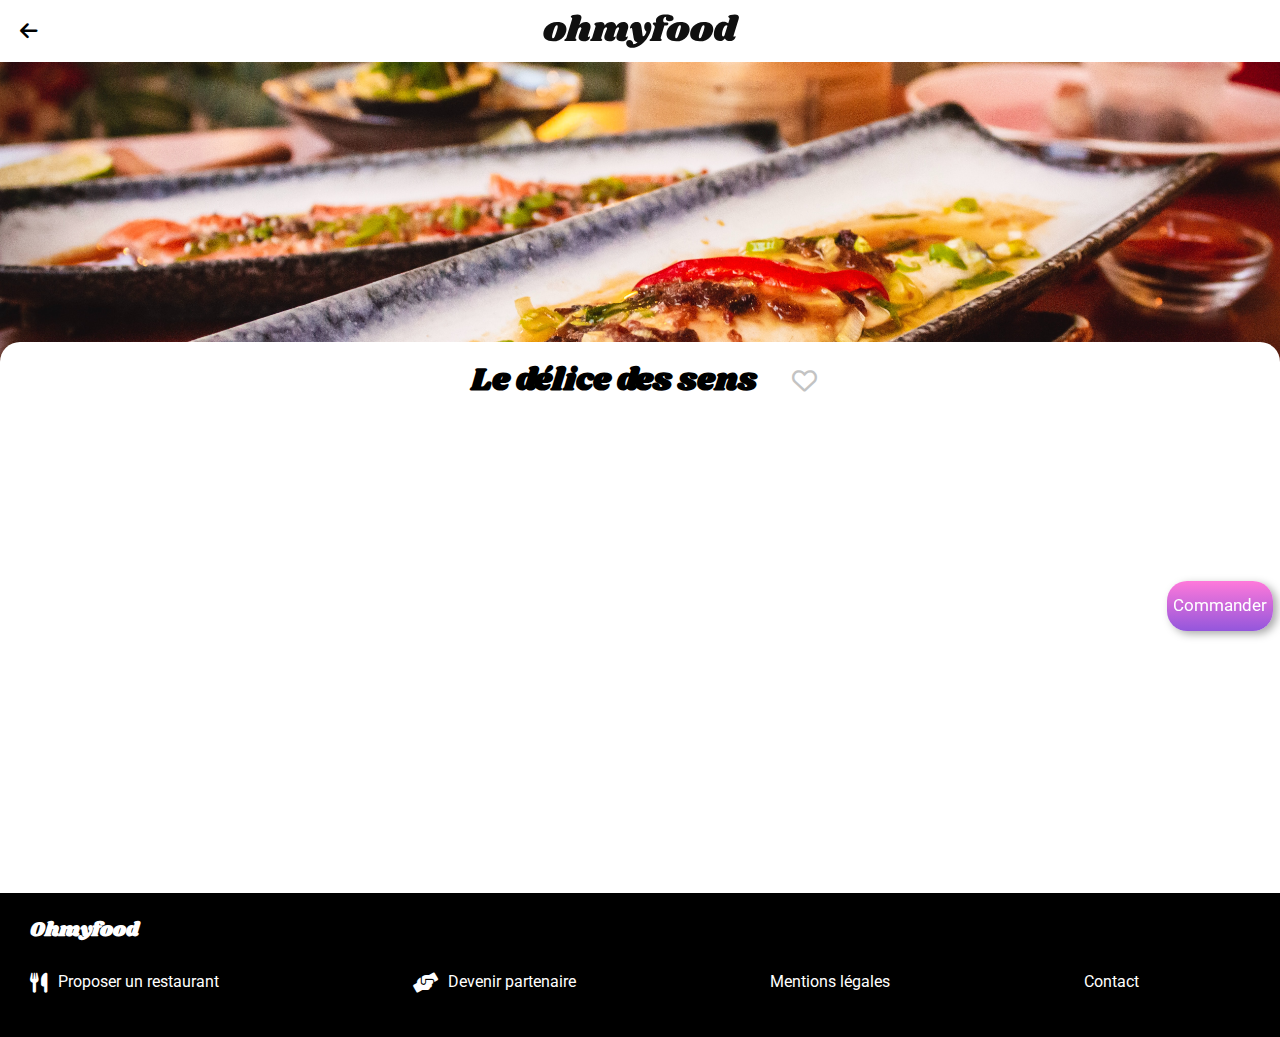
<file: le_delice_des_sens.html>
<!DOCTYPE html>
<html lang="fr">
    <head>
        <meta charset="UTF-8">
        <meta http-equiv="X-UA-Compatible" content="IE=edge">
        <meta name="viewport" content="width=device-width, initial-scale=1.0">
        <link href="https://fonts.googleapis.com/css2?family=Roboto:wght@100;500;700;900&family=Shrikhand&display=swap" rel="stylesheet">
        <link rel="stylesheet" href="https://cdnjs.cloudflare.com/ajax/libs/font-awesome/6.0.0/css/all.min.css">
        <link rel="stylesheet" href="sass/prefixed/style.css">
        <title>Ohmyfood</title>
    </head>
    <body>
        <main>
            <header class="header">
                <a href="index.html" class="header_link-field-on-arrow"><i class="fas fa-regular fa-arrow-left header_link-field-on-arrow_page-redirection"></i></a>
                <a href="index.html" class="header_link-field-on-logo header_link-field-on-logo--restaurant-page"><img class="header_link-field-on-logo_logo " src="images/ohmyfood@2x.svg" alt="logo Ohmyfood"/></a>
            </header>
            <section class="restaurant section">
                <div class="restaurant_image-place"><img src="images/photo_le_delice_des_sens.jpg" class="restaurant_image-place_image" alt="Restaurant La Palette du Goût image"></div>
                <div class="restaurant_presentation">
                    <div class="restaurant_presentation_menu">
                        <div class="restaurant_presentation_menu_heading-place">
                            <h1 class="restaurant_presentation_menu_heading-place_heading">Le délice des sens
                            </h1>
                            <div class="heart-icon-place restaurant_presentation_menu_heading-place_heart">
                                <i class="fa-regular fa-heart far-heart"></i>
                                <i class="fa-solid fa-heart fas-heart"></i>
                            </div>
                        </div>
                        <form method="post" action="traitement.php" class="menu-form">
                            <div class="menu-step menu-step--1">
                                <h2 class="menu-step_heading">ENTRE&Eacute;S</h2>
                                <div class="menu-step_comments">
                                    <div class="menu-step_comments_field">
                                        <div class="menu-step_comments_field_details">
                                            <p class="menu-step_comments_field_details_name">Tartare de thon</p>
                                            <p class="menu-step_comments_field_details_additionnal-information">Assaisonné au yuzu</p>
                                        </div>
                                        <div class="menu-step_comments_field_price-selection-field">
                                            <div class="menu-step_comments_field_price-selection-field_price">25€</div>
                                            <div class="menu-step_comments_field_price-selection-field_selection"><i class="fa-solid fa-circle-check icon check-icon"></i></div>
                                        </div>
                                    </div>
                                    <div class="menu-step_comments_field">
                                        <div class="menu-step_comments_field_details">
                                            <p class="menu-step_comments_field_details_name">Bouchée de homard croustillant </p>
                                            <p class="menu-step_comments_field_details_additionnal-information">Et sa farandole de petits légumes</p>
                                        </div>
                                        <div class="menu-step_comments_field_price-selection-field">
                                            <div class="menu-step_comments_field_price-selection-field_price">35€</div>
                                            <div class="menu-step_comments_field_price-selection-field_selection"><i class="fa-solid fa-circle-check icon check-icon"></i></div>
                                        </div>
                                    </div>
                                    <div class="menu-step_comments_field">
                                        <div class="menu-step_comments_field_details">
                                            <p class="menu-step_comments_field_details_name">Velouté de cèpes</p>
                                            <p class="menu-step_comments_field_details_additionnal-information">Aux truffes</p>
                                        </div>
                                        <div class="menu-step_comments_field_price-selection-field">
                                            <div class="menu-step_comments_field_price-selection-field_price">20€</div>
                                            <div class="menu-step_comments_field_price-selection-field_selection"><i class="fas fa-solid fa-circle-check icon check-icon"></i></div>
                                        </div>
                                    </div>
                                </div>
                            </div>
                            <div class="menu-step menu-step--2">
                                <h2 class="menu-step_heading menu-step_heading--right-position">PLATS</h2>
                                <div class="menu-step_comments">
                                    <div class="menu-step_comments_field">
                                        <div class="menu-step_comments_field_details">
                                            <p class="menu-step_comments_field_details_name">Poulet rôti aux herbes de Provence </p>
                                            <p class="menu-step_comments_field_details_additionnal-information">Et sa crème de truffe</p>
                                        </div>
                                        <div class="menu-step_comments_field_price-selection-field">
                                            <div class="menu-step_comments_field_price-selection-field_price">40€</div>
                                            <div class="menu-step_comments_field_price-selection-field_selection"><i class="fa-solid fa-circle-check icon check-icon"></i></div>
                                        </div>
                                    </div>    
                                    <div class="menu-step_comments_field">
                                        <div class="menu-step_comments_field_details">
                                            <p class="menu-step_comments_field_details_name">Langouste rôtie</p>
                                            <p class="menu-step_comments_field_details_additionnal-information">Et ses légumes de saison</p>
                                        </div>
                                        <div class="menu-step_comments_field_price-selection-field">
                                            <div class="menu-step_comments_field_price-selection-field_price">35€</div>
                                            <div class="menu-step_comments_field_price-selection-field_selection"><i class="fa-solid fa-circle-check icon check-icon"></i></div>
                                        </div>
                                    </div>
                                    <div class="menu-step_comments_field">
                                        <div class="menu-step_comments_field_details">
                                            <p class="menu-step_comments_field_details_name">Côte de boeuf Angus </p>
                                            <p class="menu-step_comments_field_details_additionnal-information">Et sa purée de panais</p>
                                        </div>
                                        <div class="menu-step_comments_field_price-selection-field">
                                            <div class="menu-step_comments_field_price-selection-field_price">44€</div>
                                            <div class="menu-step_comments_field_price-selection-field_selection"><i class="fa-solid fa-circle-check icon check-icon"></i></div>
                                        </div>
                                    </div>
                                </div>
                            </div>
                            <div class="menu-step menu-step--3">
                                <h2 class="menu-step_heading">DESSERT</h2>
                                <div class="menu-step_comments">
                                    <div class="menu-step_comments_field">
                                        <div class="menu-step_comments_field_details">
                                            <p class="menu-step_comments_field_details_name">Farandole de desserts</p>
                                            <p class="menu-step_comments_field_details_additionnal-information">Du chef</p>
                                        </div>
                                        <div class="menu-step_comments_field_price-selection-field">
                                            <div class="menu-step_comments_field_price-selection-field_price">18€</div>
                                            <div class="menu-step_comments_field_price-selection-field_selection"><i class="fa-solid fa-circle-check icon check-icon"></i></div>
                                        </div>
                                    </div>
                                    <div class="menu-step_comments_field">
                                        <div class="menu-step_comments_field_details">
                                            <p class="menu-step_comments_field_details_name">Crème brulée</p>
                                            <p class="menu-step_comments_field_details_additionnal-information">Revisitée</p>
                                        </div>
                                        <div class="menu-step_comments_field_price-selection-field">
                                            <div class="menu-step_comments_field_price-selection-field_price">22€</div>
                                            <div class="menu-step_comments_field_price-selection-field_selection"><i class="fa-solid fa-circle-check icon check-icon"></i></div>
                                        </div>
                                    </div>
                                    <div class="menu-step_comments_field">
                                        <div class="menu-step_comments_field_details">
                                            <p class="menu-step_comments_field_details_name">Tiramisu </p>
                                            <p class="menu-step_comments_field_details_additionnal-information">À la noisette</p>
                                        </div>
                                        <div class="menu-step_comments_field_price-selection-field">
                                            <div class="menu-step_comments_field_price-selection-field_price">23€</div>
                                            <div class="menu-step_comments_field_price-selection-field_selection"><i class="fa-solid fa-circle-check icon check-icon"></i></div>
                                        </div>
                                    </div>
                                </div>
                            </div>
                            <button type="submit" class="btn" >Commander</button>
                        </form>
                    </div>     
                </div>
            </section>      
            <footer class="footer section">
                <a href="index.html" class="link"><h4 class="footer_logo">Ohmyfood</h4>
                </a>
                <div class="footer_field">
                    <div class="footer_field_for-information">
                        <a href="#" class="link footer_field_for-information_link">
                            <figure class="footer_field_for-information_link_icone-place"><i class="fa-solid fa-utensils icon">
                            </i></figure>
                            <p>Proposer un restaurant</p>
                        </a> 
                    </div>
                    <div class="footer_field_for-information">
                        <a href="#" class="link footer_field_for-information_link" target="_blank">
                            <figure class="footer_field_for-information_link_icone-place"><i class="fa-solid fa-handshake-angle icon"></i></figure>
                            <p>Devenir partenaire</p>
                        </a>
                    </div >
                    <a href="#" class="link footer_field_for-information_link" target="_blank">
                        <p class="additional-info-solicitation_field">Mentions légales</p>
                    </a>
                    <a href="mailto:contact_ohmyfood@gmail.com" class="link footer_field_for-information_link"> 
                        <p class="additional-info-solicitation_field">Contact</p>
                    </a>
                </div>
            </footer>
         </main>
    </body>
</html>
</file>
<file: sass/prefixed/style.css>
@keyframes loading-spinner-glass-toast {
  0% {
    transform: translateX(0%);
  }
  20% {
    transform: translateX(20%);
  }
  40% {
    transform: translateX(40%);
  }
  60% {
    transform: translateX(90%);
  }
  90%, 100% {
    transform: rotate(-10deg) translateY(20%);
  }
  100% {
    transform: translate(90%, 10%);
  }
}
@keyframes loading-spinner-glass-toast-reverse {
  0% {
    transform: translateX(0%);
  }
  20% {
    transform: translateX(20%);
  }
  40% {
    transform: translateX(40%);
  }
  60% {
    transform: translateX(60%);
  }
  90% {
    transform: rotate(10deg) translateY(-20%);
  }
  90%, 100% {
    transform: translate(90%, 10%);
  }
  100% {
    transform: translate(0%, 0%);
  }
}
@keyframes end-loader {
  0% {
    opacity: 0.9;
    z-index: 10;
  }
  70% {
    opacity: 0.9;
    z-index: 10;
  }
  80% {
    opacity: 0.8;
    z-index: 10;
  }
  90%, 100% {
    opacity: 0;
    display: none;
    z-index: 10;
  }
  100% {
    z-index: -1;
  }
}
@keyframes opacity-effect {
  0% {
    opacity: 0;
  }
  100% {
    opacity: 1;
  }
}
@keyframes rotation-three-quarters {
  from {
    transform: rotate(270deg);
  }
  to {
    transform: rotate(0deg);
  }
}
body {
  background-color: #FFFFFF;
  word-wrap: break-word;
  font-family: Roboto, sans-serif;
  display: flex;
  width: 100%;
}

main {
  width: 100%;
  display: flex;
  flex-direction: column;
}

/*! normalize.css v8.0.1 | MIT License | github.com/necolas/normalize.css */
/* Document
   ========================================================================== */
/**
 * 1. Correct the line height in all browsers.
 * 2. Prevent adjustments of font size after orientation changes in iOS.
 */
html {
  line-height: 1.15;
  /* 1 */
  -webkit-text-size-adjust: 100%;
  /* 2 */
}

/* Sections
   ========================================================================== */
/**
 * Remove the margin in all browsers.
 */
body {
  margin: 0;
}

/**
 * Render the `main` element consistently in IE.
 */
main {
  display: block;
}

/**
 * Correct the font size and margin on `h1` elements within `section` and
 * `article` contexts in Chrome, Firefox, and Safari.
 */
h1 {
  font-size: 2em;
  margin: 0.67em 0;
}

/* Grouping content
   ========================================================================== */
/**
 * 1. Add the correct box sizing in Firefox.
 * 2. Show the overflow in Edge and IE.
 */
hr {
  box-sizing: content-box;
  /* 1 */
  height: 0;
  /* 1 */
  overflow: visible;
  /* 2 */
}

/**
 * 1. Correct the inheritance and scaling of font size in all browsers.
 * 2. Correct the odd `em` font sizing in all browsers.
 */
pre {
  font-family: monospace, monospace;
  /* 1 */
  font-size: 1em;
  /* 2 */
}

/* Text-level semantics
   ========================================================================== */
/**
 * Remove the gray background on active links in IE 10.
 */
a {
  background-color: transparent;
}

/**
 * 1. Remove the bottom border in Chrome 57-
 * 2. Add the correct text decoration in Chrome, Edge, IE, Opera, and Safari.
 */
abbr[title] {
  border-bottom: none;
  /* 1 */
  text-decoration: underline;
  /* 2 */
  text-decoration: underline dotted;
  /* 2 */
}

/**
 * Add the correct font weight in Chrome, Edge, and Safari.
 */
b,
strong {
  font-weight: bolder;
}

/**
 * 1. Correct the inheritance and scaling of font size in all browsers.
 * 2. Correct the odd `em` font sizing in all browsers.
 */
code,
kbd,
samp {
  font-family: monospace, monospace;
  /* 1 */
  font-size: 1em;
  /* 2 */
}

/**
 * Add the correct font size in all browsers.
 */
small {
  font-size: 80%;
}

/**
 * Prevent `sub` and `sup` elements from affecting the line height in
 * all browsers.
 */
sub,
sup {
  font-size: 75%;
  line-height: 0;
  position: relative;
  vertical-align: baseline;
}

sub {
  bottom: -0.25em;
}

sup {
  top: -0.5em;
}

/* Embedded content
   ========================================================================== */
/**
 * Remove the border on images inside links in IE 10.
 */
img {
  border-style: none;
}

/* Forms
   ========================================================================== */
/**
 * 1. Change the font styles in all browsers.
 * 2. Remove the margin in Firefox and Safari.
 */
button,
input,
optgroup,
select,
textarea {
  font-family: inherit;
  /* 1 */
  font-size: 100%;
  /* 1 */
  line-height: 1.15;
  /* 1 */
  margin: 0;
  /* 2 */
}

/**
 * Show the overflow in IE.
 * 1. Show the overflow in Edge.
 */
button,
input {
  /* 1 */
  overflow: visible;
}

/**
 * Remove the inheritance of text transform in Edge, Firefox, and IE.
 * 1. Remove the inheritance of text transform in Firefox.
 */
button,
select {
  /* 1 */
  text-transform: none;
}

/**
 * Correct the inability to style clickable types in iOS and Safari.
 */
button,
[type=button],
[type=reset],
[type=submit] {
  -webkit-appearance: button;
}

/**
 * Remove the inner border and padding in Firefox.
 */
button::-moz-focus-inner,
[type=button]::-moz-focus-inner,
[type=reset]::-moz-focus-inner,
[type=submit]::-moz-focus-inner {
  border-style: none;
  padding: 0;
}

/**
 * Restore the focus styles unset by the previous rule.
 */
button:-moz-focusring,
[type=button]:-moz-focusring,
[type=reset]:-moz-focusring,
[type=submit]:-moz-focusring {
  outline: 1px dotted ButtonText;
}

/**
 * Correct the padding in Firefox.
 */
fieldset {
  padding: 0.35em 0.75em 0.625em;
}

/**
 * 1. Correct the text wrapping in Edge and IE.
 * 2. Correct the color inheritance from `fieldset` elements in IE.
 * 3. Remove the padding so developers are not caught out when they zero out
 *    `fieldset` elements in all browsers.
 */
legend {
  box-sizing: border-box;
  /* 1 */
  color: inherit;
  /* 2 */
  display: table;
  /* 1 */
  max-width: 100%;
  /* 1 */
  padding: 0;
  /* 3 */
  white-space: normal;
  /* 1 */
}

/**
 * Add the correct vertical alignment in Chrome, Firefox, and Opera.
 */
progress {
  vertical-align: baseline;
}

/**
 * Remove the default vertical scrollbar in IE 10+.
 */
textarea {
  overflow: auto;
}

/**
 * 1. Add the correct box sizing in IE 10.
 * 2. Remove the padding in IE 10.
 */
[type=checkbox],
[type=radio] {
  box-sizing: border-box;
  /* 1 */
  padding: 0;
  /* 2 */
}

/**
 * Correct the cursor style of increment and decrement buttons in Chrome.
 */
[type=number]::-webkit-inner-spin-button,
[type=number]::-webkit-outer-spin-button {
  height: auto;
}

/**
 * 1. Correct the odd appearance in Chrome and Safari.
 * 2. Correct the outline style in Safari.
 */
[type=search] {
  -webkit-appearance: textfield;
  /* 1 */
  outline-offset: -2px;
  /* 2 */
}

/**
 * Remove the inner padding in Chrome and Safari on macOS.
 */
[type=search]::-webkit-search-decoration {
  -webkit-appearance: none;
}

/**
 * 1. Correct the inability to style clickable types in iOS and Safari.
 * 2. Change font properties to `inherit` in Safari.
 */
::-webkit-file-upload-button {
  -webkit-appearance: button;
  /* 1 */
  font: inherit;
  /* 2 */
}

/* Interactive
   ========================================================================== */
/*
 * Add the correct display in Edge, IE 10+, and Firefox.
 */
details {
  display: block;
}

/*
 * Add the correct display in all browsers.
 */
summary {
  display: list-item;
}

/* Misc
   ========================================================================== */
/**
 * Add the correct display in IE 10+.
 */
template {
  display: none;
}

/**
 * Add the correct display in IE 10.
 */
[hidden] {
  display: none;
}

.btn {
  cursor: pointer;
  margin-top: 8px;
  margin-bottom: 44px;
  width: 245px;
  height: 50px;
  border-radius: 25px 25px 25px 25px;
  background: linear-gradient(#FF79DA, #9356DC);
  border: none;
  color: #FFFFFF;
  align-items: center;
  justify-content: center;
  font-size: 17px;
  box-shadow: 4px 3px 8px #aaaaaa;
  position: relative;
  z-index: 1;
}
@media screen and (min-width: 1100px) {
  .btn {
    margin-right: 7px;
    width: 200px;
  }
}
@media screen and (min-width: 1277px) {
  .btn {
    width: 116px;
    border-radius: 20px 20px 20px 20px;
  }
}
.btn:hover::after {
  opacity: 1;
}
.btn::after {
  content: "";
  position: absolute;
  top: 0;
  right: 0;
  bottom: 0;
  left: 0;
  box-shadow: 2px 5px 10px #777777;
  background: linear-gradient(to top, #fface8, #ae80e5);
  z-index: -1;
  opacity: 0;
  transition: opacity 2000ms;
  border-radius: 25px 25px 25px 25px;
}

@media screen and (min-width: 768px) {
  .btn--welcome-page {
    display: none;
  }
}

.btn--welcome-page-responsive {
  display: none;
}
@media screen and (min-width: 768px) {
  .btn--welcome-page-responsive {
    display: flex;
    margin: 10px 0px 10px 0px;
    border-radius: 0px 25px 25px 0px;
  }
  .btn--welcome-page-responsive::after {
    border-radius: 0px 25px 25px 0px;
  }
}
@media screen and (min-width: 1277px) {
  .btn--welcome-page-responsive {
    width: 200px;
  }
}

.icon {
  font-size: 20px;
}

.heart-icon-place {
  position: relative;
}

.fas-heart, .far-heart {
  font-size: 25px;
  position: absolute;
  left: 4px;
  bottom: 29px;
  cursor: pointer;
}

.fas-heart {
  color: transparent;
  background-image: linear-gradient(to top, #FF79DA, #9356DC);
  background-clip: text;
  -webkit-background-clip: text;
  opacity: 0;
  transition: all 1500ms ease-in-out;
}
.fas-heart:active {
  opacity: 1;
  transform: scale(1.1, 1.1);
}
@media screen and (min-width: 1100px) {
  .fas-heart:hover {
    opacity: 1;
    transform: scale(1.1, 1.1);
  }
}

.far-heart {
  color: #c3c3c3;
}

.header {
  display: flex;
  background-color: #FFFFFF;
  width: 100%;
}
.header_link-field-on-logo {
  margin: auto;
  height: 50px;
  display: flex;
  align-items: center;
}
.header_link-field-on-logo--restaurant-page {
  padding-left: 90px;
}
.header_link-field-on-arrow {
  margin: 20px -128px 20px 20px;
  height: 22px;
  font-size: 20px;
  width: 20px;
  color: black;
}

.section {
  display: flex;
  width: 100%;
  background-color: #F6F6F6;
  flex-direction: column;
}

.section > div {
  display: flex;
}

.section > div > div {
  display: flex;
}

.form {
  display: flex;
  text-align: center;
  align-items: center;
  flex-direction: column;
}
@media screen and (min-width: 768px) {
  .form {
    background-color: #FFFFFF;
  }
}
.form_location-field {
  display: flex;
  background-color: #dddddd;
  justify-content: center;
  width: 100%;
  margin-bottom: 10px;
}
@media screen and (min-width: 768px) {
  .form_location-field {
    order: 2;
    align-self: flex-end;
    background-color: #9356DC;
  }
}
.form_location-text {
  background-color: #dddddd;
  font-size: 17px;
  border: none;
  margin-top: 10px;
}
@media screen and (min-width: 768px) {
  .form_location-text {
    display: flex;
    text-align: center;
    flex-wrap: wrap;
    align-items: flex-start;
    border: 1px solid #aaaaaa;
    height: 46px;
  }
}
.form_location-text:focus {
  outline: none;
}
.form_information {
  margin: auto;
  width: 85%;
}
@media screen and (min-width: 768px) {
  .form_information {
    order: 1;
    background-color: #F6F6F6;
    width: 100%;
  }
}
@media screen and (min-width: 768px) and (min-width: 768px) {
  .form_information > .welcome-page-heading--centered {
    margin-right: 0;
  }
}
.form_information_subtitle {
  font-size: 20px;
  color: #aaaaaa;
}
.form_information_subtitle--centered {
  text-align: center;
}

.link {
  display: flex;
  text-decoration: none;
}

.footer {
  background-color: black;
  color: #FFFFFF;
}
.footer_logo {
  color: #FFFFFF;
  font-family: Shrikhand, sans-serif;
  font-size: 20px;
  margin-bottom: 15px;
  padding-left: 30px;
}
.footer_field {
  flex-direction: column;
  padding-bottom: 26px;
}
@media screen and (min-width: 768px) {
  .footer_field {
    flex-direction: row;
    justify-content: space-between;
    margin-right: 141px;
  }
}
.footer_field_for-information {
  display: flex;
  color: white;
}
.footer_field_for-information_link {
  color: #FFFFFF;
  padding-left: 30px;
}
.footer_field_for-information_link_icone-place {
  margin-left: 0;
  margin-right: 10px;
}

.restaurants {
  align-items: center;
  display: flex;
  flex-wrap: wrap;
  justify-content: space-around;
  margin-bottom: 30px;
}
.restaurants_card {
  box-shadow: 4px 3px 8px #aaaaaa;
  border-radius: 20px 20px 20px 20px;
  margin-bottom: 30px;
  height: 300px;
  width: 400px;
}
.restaurants_card:hover {
  transition: transform 300ms;
  transform: scale(1.05);
  box-shadow: 2px 5px 10px #777777;
}
@media screen and (min-width: 768px) {
  .restaurants_card {
    margin-left: 30px;
  }
}
.restaurants_card_link-field {
  width: 100%;
  height: 77%;
  flex-direction: column;
  text-decoration: none;
  color: black;
  position: relative;
  align-self: center;
}
.restaurants_card_link-field_image {
  object-fit: cover;
  height: 100%;
  border-radius: 20px 20px 0px 0px;
}
.restaurants_card_link-field_frame-for-new-information {
  width: 30%;
  padding: 5px 0px 5px 0px;
  background-color: #99E2D0;
  text-align: center;
  align-self: baseline;
  position: absolute;
  top: 0px;
  right: 16px;
}
.restaurants_card_link-field_comments {
  display: flex;
  align-self: flex-start;
}
.restaurants_card_link-field_comments_field {
  width: 80%;
  margin-left: 10px;
  display: flex;
  flex-direction: column;
}
.restaurants_card_link-field_comments_field_link-for-comments {
  flex-direction: column;
  color: black;
}
.restaurants_card_link-field_comments_field_link-for-comments_restaurant-name {
  font-size: 17px;
  font-weight: bold;
  margin-bottom: 0;
}
.restaurants_card_link-field_comments_field_link-for-comments_restaurant-location-name {
  font-size: 15px;
  margin-top: 5px;
}

.loading-spinner {
  display: flex;
  align-items: center;
  justify-content: center;
  width: 100%;
  height: 100%;
  position: fixed;
  opacity: 0.9;
  background-color: #FFFFFF;
  animation: end-loader 4000ms both;
}
.loading-spinner::before {
  position: absolute;
  content: "";
  display: block;
  height: 150px;
  width: 200px;
  border-radius: 30%;
  border: 5px solid #FF79DA;
  border-left-color: #9356DC;
  border-right-color: #9356DC;
}
.loading-spinner > .fa-martini-glass-citrus--left {
  font-size: 50px;
  font-weight: bold;
  animation: loading-spinner-glass-toast 2000ms 100ms infinite linear;
  color: #99E2D0;
}
.loading-spinner > .fa-martini-glass-citrus--right {
  font-size: 50px;
  font-weight: bold;
  color: #99E2D0;
  animation: loading-spinner-glass-toast-reverse 2000ms 100ms infinite linear reverse;
}

.welcome-page-heading {
  font-size: 27px;
  padding-right: 5%;
  padding-left: 5%;
}
.welcome-page-heading--centered {
  text-align: center;
}

.icon-place {
  margin-right: 20px;
  margin-top: 26px;
}
@media screen and (min-width: 768px) {
  .icon-place {
    background-color: #aaaaaa;
    border-radius: 25px 0px 0px 25px;
    height: 20px;
    width: 44px;
    margin-right: 0px;
    padding-top: 15px;
    padding-bottom: 15px;
    padding-left: 5px;
    margin-top: 10px;
  }
}

.website-running-information {
  background-color: #FFFFFF;
  flex-wrap: wrap;
}
.website-running-information_fields {
  height: 300px;
  margin-bottom: 30px;
  align-items: center;
  flex-wrap: wrap;
  justify-content: space-around;
}
@media screen and (min-width: 1277px) {
  .website-running-information_fields {
    height: 95px;
  }
}

.steps-field {
  height: 70px;
  border-radius: 20px 20px 20px 20px;
  box-shadow: 4px 3px 8px #aaaaaa;
  position: relative;
  z-index: 1;
  color: black;
  background-color: #F6F6F6;
  font-size: 17px;
  width: 400px;
  align-items: center;
  flex-wrap: wrap;
  margin: 0px 10px 0px 10px;
}
.steps-field:hover::after {
  opacity: 0.3;
}
.steps-field:hover > .steps-field_image-place > .steps-icon {
  color: #9356DC;
  opacity: 0.5;
}
.steps-field::after {
  content: "";
  position: absolute;
  top: 0;
  right: 0;
  bottom: 0;
  left: 0;
  box-shadow: 2px 5px 10px #777777;
  z-index: -1;
  opacity: 0;
  transition: opacity 2000ms;
  border-radius: 20px 20px 20px 20px;
  background-color: #FF79DA;
}
.steps-field_number-place {
  background-color: #9356DC;
  color: #FFFFFF;
  border-radius: 25px 25px 25px 25px;
  width: 25px;
  height: 21px;
  padding-top: 4px;
  text-align: center;
  margin-left: -10px;
  margin-right: 0;
}
.steps-field_image-place {
  margin-left: 20px;
  margin-right: 20px;
  color: #aaaaaa;
}

.restaurant_image-place {
  height: 300px;
  width: 100%;
  margin-bottom: -20px;
}
.restaurant_image-place_image {
  object-fit: cover;
  height: 100%;
  width: 100%;
}
.restaurant_presentation {
  align-items: center;
  border-radius: 20px 20px 0px 0px;
  background-color: #FFFFFF;
}
.restaurant_presentation_menu {
  align-items: center;
  flex-direction: column;
  width: 100%;
}
@media screen and (min-width: 1100px) {
  .restaurant_presentation_menu {
    align-items: center;
  }
}
.restaurant_presentation_menu_heading-place {
  display: flex;
  justify-content: center;
  text-align: center;
  width: 400px;
}
.restaurant_presentation_menu_heading-place_heading {
  font-family: Shrikhand, sans-serif;
  width: 100%;
}
.restaurant_presentation_menu_heading-place_heart {
  display: flex;
  width: 60px;
}

.menu-form {
  display: flex;
  justify-content: space-around;
  flex-direction: column;
  align-items: center;
}
@media screen and (min-width: 1100px) {
  .menu-form {
    margin-bottom: 66px;
    width: 100%;
  }
}
@media screen and (min-width: 1100px) {
  .menu-form {
    flex-direction: row;
    justify-content: center;
    align-items: center;
  }
}

.menu-step {
  display: flex;
  flex-direction: column;
  width: 440px;
  margin-bottom: 40px;
  opacity: 0;
  animation: opacity-effect 2000ms forwards;
  justify-content: space-between;
}
.menu-step--1 {
  animation-delay: 300ms;
}
.menu-step--2 {
  animation-delay: 600ms;
}
.menu-step--3 {
  animation-delay: 900ms;
}
.menu-step_heading {
  color: grey;
  position: relative;
  font-size: 20px;
  padding-left: 34px;
}
.menu-step_heading::after {
  background-color: #99E2D0;
  height: 3px;
  width: 40px;
  content: "";
  position: absolute;
  top: 23px;
  left: 34px;
}
.menu-step_comments {
  display: flex;
  flex-direction: column;
  justify-content: space-between;
  align-items: center;
  width: 100%;
}
@media screen and (min-width: 1100px) {
  .menu-step_comments {
    flex-direction: column;
    padding-left: 10%;
    align-items: flex-start;
  }
}
.menu-step_comments_field {
  height: 70px;
  border-radius: 20px 20px 20px 20px;
  box-shadow: 4px 3px 8px #aaaaaa;
  position: relative;
  z-index: 1;
  color: black;
  margin-bottom: 16px;
  display: flex;
  background-color: #FFFFFF;
  align-items: center;
  flex-direction: row;
  width: 90%;
  cursor: pointer;
}
@media screen and (min-width: 1100px) {
  .menu-step_comments_field {
    width: 276px;
    margin-right: 82px;
    margin-bottom: 20px;
    height: 90px;
    width: 276px;
    margin-right: 20px;
  }
}
@media screen and (min-width: 1277px) {
  .menu-step_comments_field {
    width: 352px;
    height: 83px;
  }
}
.menu-step_comments_field:active > .menu-step_comments_field_price-selection-field {
  margin-right: 0;
}
.menu-step_comments_field:active > .menu-step_comments_field_price-selection-field > .menu-step_comments_field_price-selection-field_selection {
  opacity: 1;
}
.menu-step_comments_field:active > .menu-step_comments_field_price-selection-field > .menu-step_comments_field_price-selection-field_selection > .check-icon {
  animation: rotation-three-quarters 1000ms 150ms;
  background-color: #99E2D0;
  color: #FFFFFF;
  border-radius: 25px 25px 25px 25px;
}
@media screen and (min-width: 768px) {
  .menu-step_comments_field:hover > .menu-step_comments_field_price-selection-field {
    margin-right: 0;
  }
  .menu-step_comments_field:hover > .menu-step_comments_field_price-selection-field > .menu-step_comments_field_price-selection-field_selection {
    opacity: 1;
  }
  .menu-step_comments_field:hover > .menu-step_comments_field_price-selection-field > .menu-step_comments_field_price-selection-field_selection > .check-icon {
    animation: rotation-three-quarters 1000ms 150ms;
    background-color: #99E2D0;
    color: #FFFFFF;
    border-radius: 25px 25px 25px 25px;
  }
}
.menu-step_comments_field_details {
  display: flex;
  flex-direction: column;
  width: 100%;
  overflow: hidden;
  padding-left: 10px;
  height: 100px;
}
.menu-step_comments_field_details_name {
  font-size: 18.7px;
  font-weight: bold;
  margin-bottom: 0;
  overflow: hidden;
  text-overflow: ellipsis;
  white-space: nowrap;
  margin-top: 30px;
}
@media screen and (min-width: 1100px) {
  .menu-step_comments_field_details_name {
    white-space: normal;
    height: 45px;
    margin-top: 10px;
  }
}
@media screen and (min-width: 1277px) {
  .menu-step_comments_field_details_name {
    white-space: nowrap;
    padding-top: 10px;
  }
}
.menu-step_comments_field_details_additionnal-information {
  font-size: 15px;
  margin-top: 5px;
  overflow: hidden;
  text-overflow: ellipsis;
  white-space: nowrap;
}
@media screen and (min-width: 1100px) {
  .menu-step_comments_field_details_additionnal-information {
    white-space: normal;
    height: 40px;
    margin-bottom: 10px;
  }
}
@media screen and (min-width: 1277px) {
  .menu-step_comments_field_details_additionnal-information {
    white-space: nowrap;
    margin-bottom: 25px;
  }
}
.menu-step_comments_field_price-selection-field {
  display: flex;
  margin-left: 0px;
  width: 110px;
  height: 100%;
  align-items: flex-end;
  border-radius: 0px 20px 20px 0px;
  margin-right: -53px;
  justify-content: flex-end;
}
.menu-step_comments_field_price-selection-field_price {
  display: flex;
  align-items: flex-end;
  justify-content: center;
  height: 100%;
  width: 55px;
  padding-bottom: 10px;
}
@media screen and (min-width: 1100px) {
  .menu-step_comments_field_price-selection-field_price {
    padding-bottom: 20px;
  }
}
.menu-step_comments_field_price-selection-field_selection {
  width: 55px;
  height: 100%;
  background-color: #99E2D0;
  border-radius: 0px 20px 20px 0px;
  display: flex;
  align-items: center;
  justify-content: center;
  opacity: 0;
}

/*# sourceMappingURL=style.css.map */
</file>
